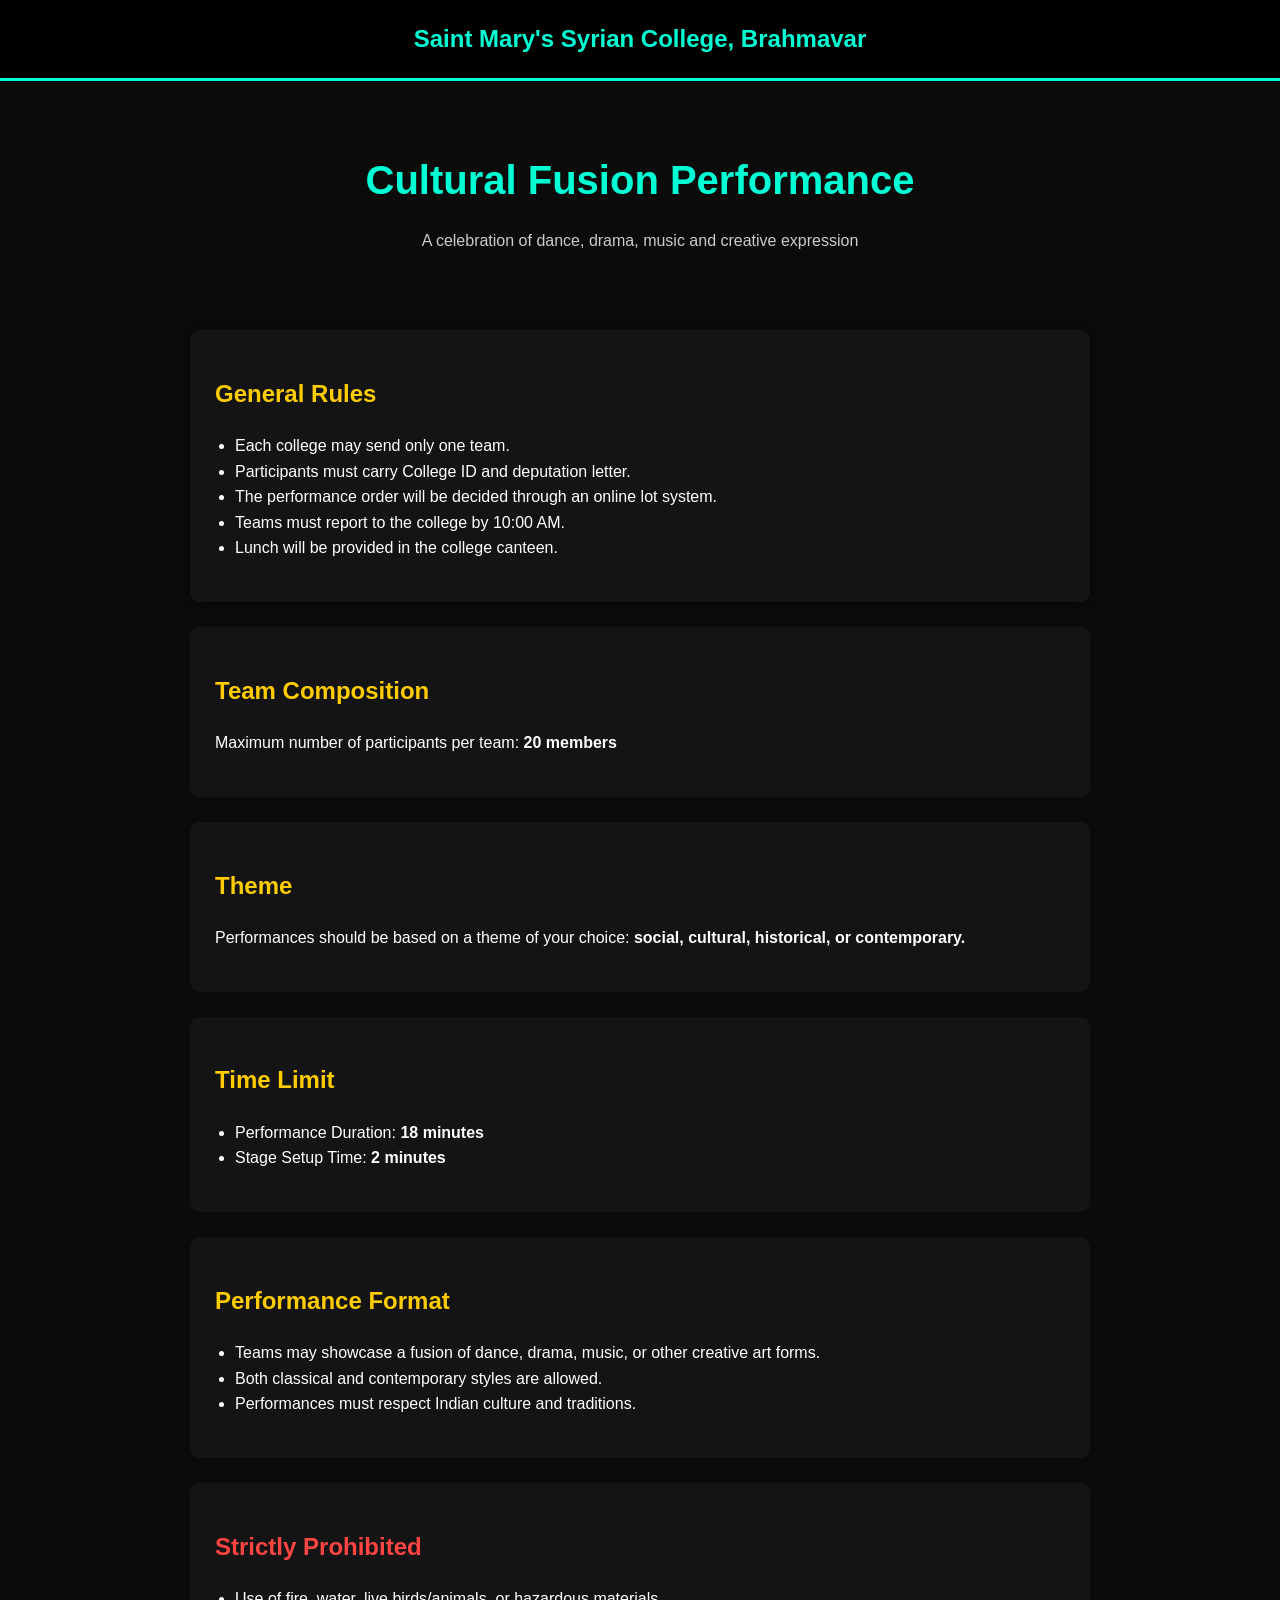
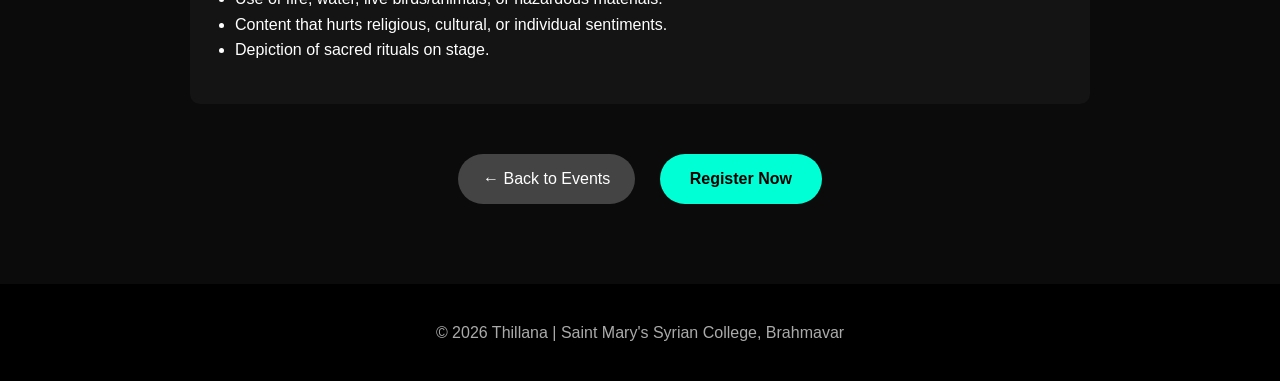
<file: cultural-fusion.html>
<!DOCTYPE html>
<html lang="en">

<head>

<meta charset="UTF-8">
<meta name="viewport" content="width=device-width, initial-scale=1.0">

<title>Cultural Fusion Performance</title>

</head>

<body style="margin:0;font-family:Arial;background:#0b0b0b;color:white;line-height:1.6;">

<!-- HEADER -->

<div style="background:black;padding:20px;text-align:center;border-bottom:3px solid #00ffd5;">

<h2 style="margin:0;color:#00ffd5;">
Saint Mary's Syrian College, Brahmavar
</h2>

</div>


<!-- PAGE TITLE -->

<div style="text-align:center;padding:40px 20px;">

<h1 style="font-size:40px;color:#00ffd5;margin-bottom:10px;">
Cultural Fusion Performance
</h1>

<p style="color:#ccc;">
A celebration of dance, drama, music and creative expression
</p>

</div>


<!-- MAIN CONTAINER -->

<div style="max-width:900px;margin:auto;padding:20px;">


<!-- GENERAL RULES -->

<div style="background:#141414;padding:25px;border-radius:10px;margin-bottom:25px;box-shadow:0 0 10px rgba(0,0,0,0.5);">

<h2 style="color:#ffcc00;">General Rules</h2>

<ul style="padding-left:20px;">

<li>Each college may send only one team.</li>

<li>Participants must carry College ID and deputation letter.</li>

<li>The performance order will be decided through an online lot system.</li>

<li>Teams must report to the college by 10:00 AM.</li>

<li>Lunch will be provided in the college canteen.</li>

</ul>

</div>


<!-- TEAM COMPOSITION -->

<div style="background:#141414;padding:25px;border-radius:10px;margin-bottom:25px;">

<h2 style="color:#ffcc00;">Team Composition</h2>

<p>
Maximum number of participants per team: <b>20 members</b>
</p>

</div>


<!-- THEME -->

<div style="background:#141414;padding:25px;border-radius:10px;margin-bottom:25px;">

<h2 style="color:#ffcc00;">Theme</h2>

<p>
Performances should be based on a theme of your choice:
<b>social, cultural, historical, or contemporary.</b>
</p>

</div>


<!-- TIME LIMIT -->

<div style="background:#141414;padding:25px;border-radius:10px;margin-bottom:25px;">

<h2 style="color:#ffcc00;">Time Limit</h2>

<ul style="padding-left:20px;">

<li>Performance Duration: <b>18 minutes</b></li>

<li>Stage Setup Time: <b>2 minutes</b></li>

</ul>

</div>


<!-- PERFORMANCE FORMAT -->

<div style="background:#141414;padding:25px;border-radius:10px;margin-bottom:25px;">

<h2 style="color:#ffcc00;">Performance Format</h2>

<ul style="padding-left:20px;">

<li>Teams may showcase a fusion of dance, drama, music, or other creative art forms.</li>

<li>Both classical and contemporary styles are allowed.</li>

<li>Performances must respect Indian culture and traditions.</li>

</ul>

</div>


<!-- STRICTLY PROHIBITED -->

<div style="background:#141414;padding:25px;border-radius:10px;margin-bottom:25px;">

<h2 style="color:#ff4444;">Strictly Prohibited</h2>

<ul style="padding-left:20px;">

<li>Use of fire, water, live birds/animals, or hazardous materials.</li>

<li>Content that hurts religious, cultural, or individual sentiments.</li>

<li>Depiction of sacred rituals on stage.</li>

</ul>

</div>


<!-- BUTTONS -->

<div style="text-align:center;margin-top:40px;">

<a href="index.html"
style="display:inline-block;padding:12px 25px;margin:10px;background:#444;color:white;text-decoration:none;border-radius:30px;">
← Back to Events
</a>


<a href="YOUR_GOOGLE_FORM_LINK"
style="display:inline-block;padding:12px 30px;margin:10px;background:#00ffd5;color:black;font-weight:bold;text-decoration:none;border-radius:30px;">
Register Now
</a>

</div>

</div>


<!-- FOOTER -->

<div style="background:black;text-align:center;padding:20px;margin-top:50px;color:#aaa;">

<p>© 2026 Thillana | Saint Mary's Syrian College, Brahmavar</p>

</div>

</body>
</html>
</file>
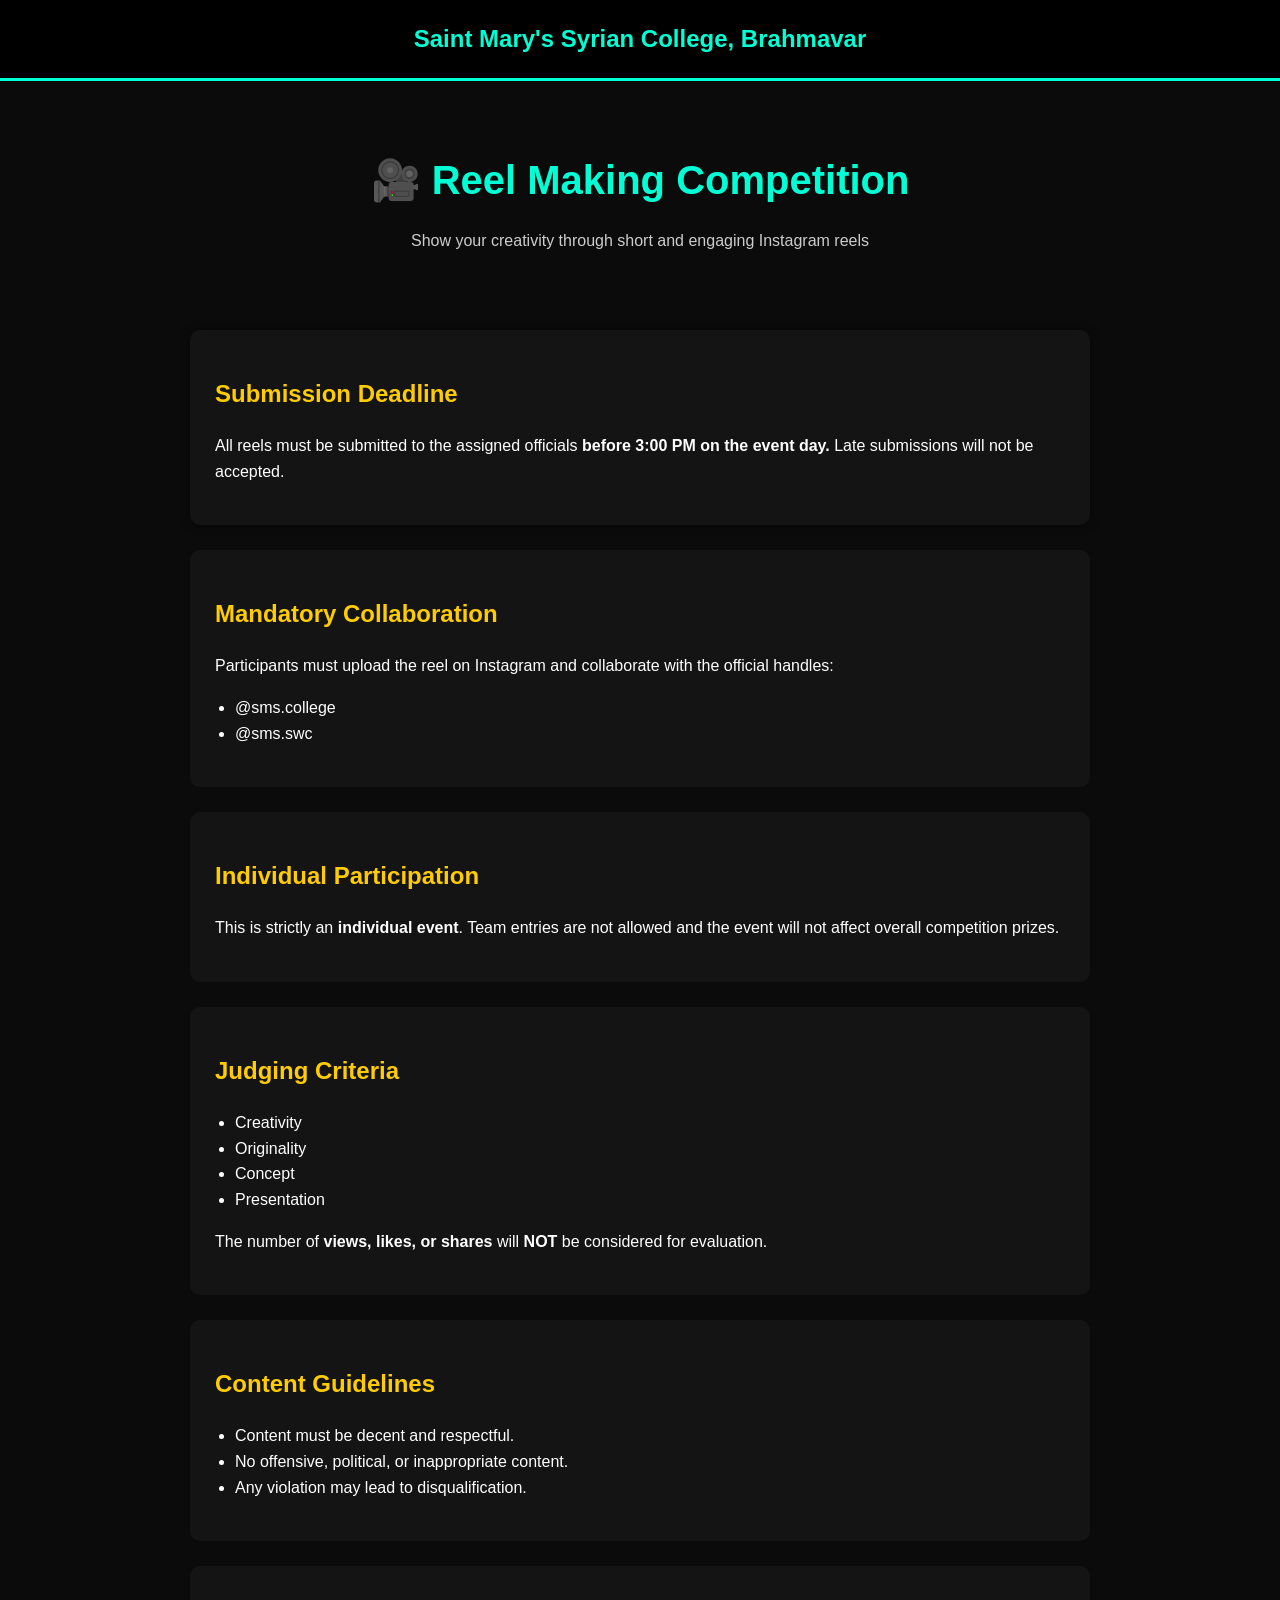
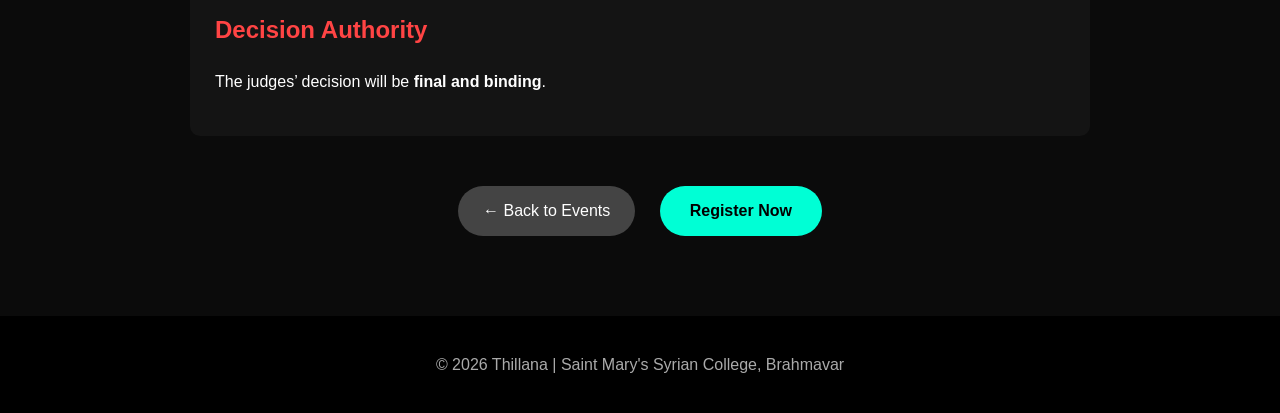
<file: reel-making.html>
<!DOCTYPE html>
<html lang="en">

<head>

<meta charset="UTF-8">
<meta name="viewport" content="width=device-width, initial-scale=1.0">

<title>Reel Making Competition</title>

</head>

<body style="margin:0;font-family:Arial;background:#0b0b0b;color:white;line-height:1.6;">

<!-- HEADER -->

<div style="background:black;padding:20px;text-align:center;border-bottom:3px solid #00ffd5;">

<h2 style="margin:0;color:#00ffd5;">
Saint Mary's Syrian College, Brahmavar
</h2>

</div>


<!-- TITLE -->

<div style="text-align:center;padding:40px 20px;">

<h1 style="font-size:40px;color:#00ffd5;margin-bottom:10px;">
🎥 Reel Making Competition
</h1>

<p style="color:#ccc;">
Show your creativity through short and engaging Instagram reels
</p>

</div>


<!-- MAIN CONTAINER -->

<div style="max-width:900px;margin:auto;padding:20px;">


<!-- SUBMISSION DEADLINE -->

<div style="background:#141414;padding:25px;border-radius:10px;margin-bottom:25px;box-shadow:0 0 10px rgba(0,0,0,0.5);">

<h2 style="color:#ffcc00;">Submission Deadline</h2>

<p>
All reels must be submitted to the assigned officials
<b>before 3:00 PM on the event day.</b>
Late submissions will not be accepted.
</p>

</div>


<!-- COLLABORATION -->

<div style="background:#141414;padding:25px;border-radius:10px;margin-bottom:25px;">

<h2 style="color:#ffcc00;">Mandatory Collaboration</h2>

<p>
Participants must upload the reel on Instagram and collaborate with
the official handles:
</p>

<ul style="padding-left:20px;">

<li>@sms.college</li>

<li>@sms.swc</li>

</ul>

</div>


<!-- PARTICIPATION -->

<div style="background:#141414;padding:25px;border-radius:10px;margin-bottom:25px;">

<h2 style="color:#ffcc00;">Individual Participation</h2>

<p>
This is strictly an <b>individual event</b>.  
Team entries are not allowed and the event will not
affect overall competition prizes.
</p>

</div>


<!-- JUDGING -->

<div style="background:#141414;padding:25px;border-radius:10px;margin-bottom:25px;">

<h2 style="color:#ffcc00;">Judging Criteria</h2>

<ul style="padding-left:20px;">

<li>Creativity</li>

<li>Originality</li>

<li>Concept</li>

<li>Presentation</li>

</ul>

<p style="margin-top:10px;">
The number of <b>views, likes, or shares</b> will
<b>NOT</b> be considered for evaluation.
</p>

</div>


<!-- CONTENT RULES -->

<div style="background:#141414;padding:25px;border-radius:10px;margin-bottom:25px;">

<h2 style="color:#ffcc00;">Content Guidelines</h2>

<ul style="padding-left:20px;">

<li>Content must be decent and respectful.</li>

<li>No offensive, political, or inappropriate content.</li>

<li>Any violation may lead to disqualification.</li>

</ul>

</div>


<!-- DECISION -->

<div style="background:#141414;padding:25px;border-radius:10px;margin-bottom:25px;">

<h2 style="color:#ff4444;">Decision Authority</h2>

<p>
The judges’ decision will be <b>final and binding</b>.
</p>

</div>


<!-- BUTTONS -->

<div style="text-align:center;margin-top:40px;">

<a href="index.html"
style="display:inline-block;padding:12px 25px;margin:10px;background:#444;color:white;text-decoration:none;border-radius:30px;">
← Back to Events
</a>

<a href="YOUR_GOOGLE_FORM_LINK"
style="display:inline-block;padding:12px 30px;margin:10px;background:#00ffd5;color:black;font-weight:bold;text-decoration:none;border-radius:30px;">
Register Now
</a>

</div>

</div>


<!-- FOOTER -->

<div style="background:black;text-align:center;padding:20px;margin-top:50px;color:#aaa;">

<p>© 2026 Thillana | Saint Mary's Syrian College, Brahmavar</p>

</div>

</body>
</html>
</file>
